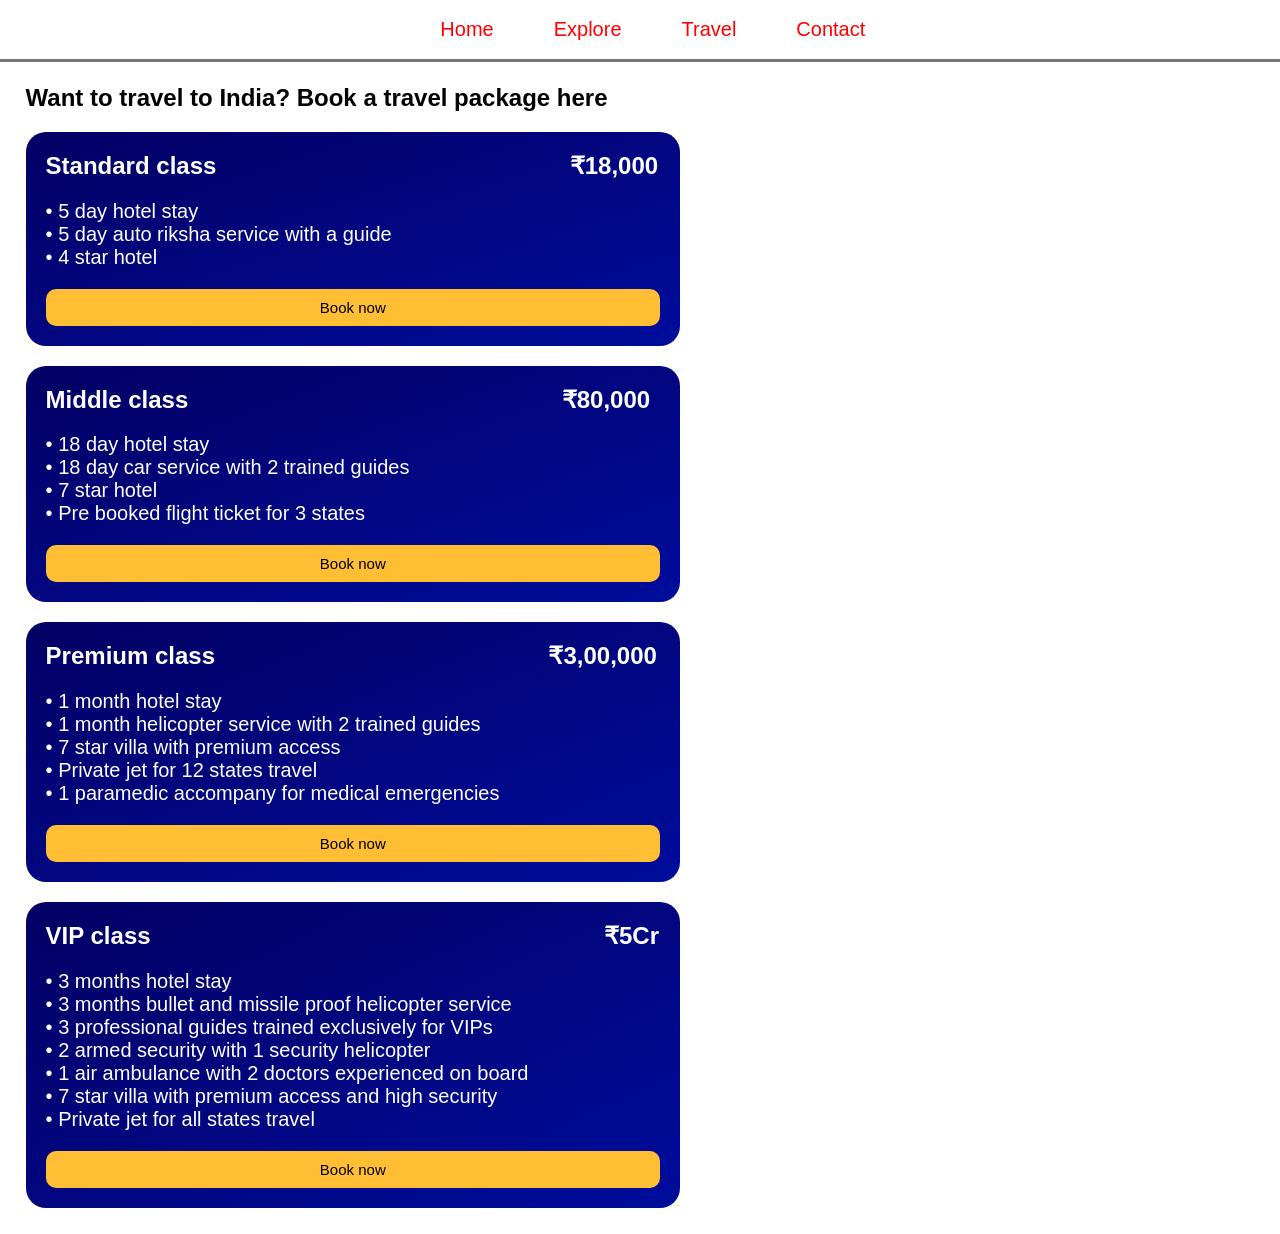
<file: travel.html>
<!DOCTYPE html>
   <head>
       <link rel="stylesheet" href="style.css">
       <title>India | Travel</title>
        <link rel="icon" type="image/png" href="https://static.vecteezy.com/system/resources/previews/011/571/519/non_2x/circle-flag-of-india-free-png.png">
   </head>
   <body>
       <nav>
    <a href="index.html">Home</a>
    <a href="explore.html">Explore</a>
    <a href="travel.html">Travel</a>
    <a href="contact.html">Contact</a>
  </nav>

  <div class="travel">
      <h2>Want to travel to India? Book a travel package here</h2>
      <div class="booking">
        <div class="ticket_1">
            <h2>Standard class&nbsp;&nbsp;&nbsp;&nbsp;&nbsp;&nbsp;&nbsp;&nbsp;&nbsp;&nbsp;&nbsp;&nbsp;&nbsp;&nbsp;&nbsp;&nbsp;&nbsp;&nbsp;&nbsp;&nbsp;&nbsp;&nbsp;&nbsp;&nbsp;&nbsp;&nbsp;&nbsp;&nbsp;&nbsp;&nbsp;&nbsp;&nbsp;&nbsp;&nbsp;&nbsp;&nbsp;&nbsp;&nbsp;&nbsp;&nbsp;&nbsp;&nbsp;&nbsp;&nbsp;&nbsp;&nbsp;&nbsp;&nbsp;&nbsp;&nbsp;&nbsp;&nbsp;&nbsp;₹18,000</h2>
            <p>
                • 5 day hotel stay<br>
                • 5 day auto riksha service with a guide<br>
                • 4 star hotel <br>
            </p>
            <button>Book now</button>
        </div>

         <div class="ticket_1">
            <h2>Middle class&nbsp;&nbsp;&nbsp;&nbsp;&nbsp;&nbsp;&nbsp;&nbsp;&nbsp;&nbsp;&nbsp;&nbsp;&nbsp;&nbsp;&nbsp;&nbsp;&nbsp;&nbsp;&nbsp;&nbsp;&nbsp;&nbsp;&nbsp;&nbsp;&nbsp;&nbsp;&nbsp;&nbsp;&nbsp;&nbsp;&nbsp;&nbsp;&nbsp;&nbsp;&nbsp;&nbsp;&nbsp;&nbsp;&nbsp;&nbsp;&nbsp;&nbsp;&nbsp;&nbsp;&nbsp;&nbsp;&nbsp;&nbsp;&nbsp;&nbsp;&nbsp;&nbsp;&nbsp;&nbsp;&nbsp;&nbsp;₹80,000</h2>
            <p>
                • 18 day hotel stay<br>
                • 18 day car service with 2 trained guides<br>
                • 7 star hotel <br>
                • Pre booked flight ticket for 3 states<br>
            </p>
            <button>Book now</button>
        </div>

        <div class="ticket_1">
            <h2>Premium class&nbsp;&nbsp;&nbsp;&nbsp;&nbsp;&nbsp;&nbsp;&nbsp;&nbsp;&nbsp;&nbsp;&nbsp;&nbsp;&nbsp;&nbsp;&nbsp;&nbsp;&nbsp;&nbsp;&nbsp;&nbsp;&nbsp;&nbsp;&nbsp;&nbsp;&nbsp;&nbsp;&nbsp;&nbsp;&nbsp;&nbsp;&nbsp;&nbsp;&nbsp;&nbsp;&nbsp;&nbsp;&nbsp;&nbsp;&nbsp;&nbsp;&nbsp;&nbsp;&nbsp;&nbsp;&nbsp;&nbsp;&nbsp;&nbsp;&nbsp₹3,00,000</h2>
            <p>
                • 1 month hotel stay<br>
                • 1 month helicopter service with 2 trained guides<br>
                • 7 star villa with premium access<br>
                • Private jet for 12 states travel<br>
                • 1 paramedic accompany for medical emergencies
            </p>
            <button>Book now</button>
        </div>

        <div class="ticket_1">
            <h2>VIP class&nbsp;&nbsp;&nbsp;&nbsp;&nbsp;&nbsp;&nbsp;&nbsp;&nbsp;&nbsp;&nbsp;&nbsp;&nbsp;&nbsp;&nbsp;&nbsp;&nbsp;&nbsp;&nbsp;&nbsp;&nbsp;&nbsp;&nbsp;&nbsp;&nbsp;&nbsp;&nbsp;&nbsp;&nbsp;&nbsp;&nbsp;&nbsp;&nbsp;&nbsp;&nbsp;&nbsp;&nbsp;&nbsp;&nbsp;&nbsp;&nbsp;&nbsp;&nbsp;&nbsp;&nbsp;&nbsp;&nbsp;&nbsp;&nbsp;&nbsp;&nbsp;&nbsp;&nbsp;&nbsp;&nbsp;&nbsp;&nbsp;&nbsp;&nbsp;&nbsp;&nbsp;&nbsp;&nbsp;&nbsp;&nbsp;&nbsp;&nbsp;&nbsp;₹5Cr</h2>
            <p>
                • 3 months hotel stay<br>
                • 3 months bullet and missile proof helicopter service<br>
                • 3 professional guides trained exclusively for VIPs<br>
                • 2 armed security with 1 security helicopter<br> 
                • 1 air ambulance with 2 doctors experienced on board<br>
                • 7 star villa with premium access and high security<br>
                • Private jet for all states travel<br>
            </p>
            <button>Book now</button>
        </div>
      </div>
  </div>
   </body>

</html>
</file>
<file: style.css>
body{
    margin: 0;
    padding: 0;
    font-family: 'Segoe UI', Tahoma, Geneva, Verdana, sans-serif;
}

/*Navbar*/
nav{
    position: fixed;
    background: white;
    width: 100%;
    padding: 1%;
    border-bottom: 3px solid rgba(69, 69, 69, 0.737);
    display: flex;
    flex-direction: row;
    gap: 40px;
    justify-content: center;
    z-index: 1;
}

nav a{
    text-decoration: none;
    font-size: 20px;
    color: red;
    padding: 5px 10px 5px 10px;
    align-items: center;
    border-radius: 10px;
    transition: background 0.3s;
}

nav a:hover{
    background: rgba(255, 0, 0, 0.121);
}

/**Home page**/
/*Home start*/
.home_start{
   height: auto;
   width: 96%;
   padding: 2%;
   z-index: -3;
}

.start_img{
   width: 100%;
   z-index: -2;
}

.h{
   position: absolute;
   margin-top: -50%;
   margin-left: 5%;
   color: white;
  text-shadow: 5px 5px 10px rgba(0, 0, 0, 0.5);
   font-size: 95px;
   z-index: 0;
}

.explore{
   text-decoration: none;
   color: red;
   font-size: 60px;
   border: 3px solid red;
   padding: 5px 30px 10px 30px;
   border-radius: 100px;
   transition: background 0.3s, color 0.3s;
}

.explore:hover{
    background: red;
    color: white;
    text-shadow: none;
}

/*Section 1*/
.section_1{
    padding: 2%;
    font-size: 20px;
}

.states{
    border: 1px solid black;
    border-collapse: collapse;
    width: 70%;
}

td, th{
    padding: 10px;
}

/*Explore page*/
.explore_section1{
    padding: 5% 2% 2% 2%;
}

/*Travel page*/
.travel{
    padding: 5% 2% 2% 2%;
}

.booking{
    display: flex;
    flex-direction: column;
    gap: 20px;
}

.ticket_1{
    display: flex;
    flex-direction: column;
    width: 50%;
    background: linear-gradient(to bottom right, rgb(3, 0, 100), rgb(0, 13, 156));
    color: white;
    padding: 0px 20px 20px 20px;
    border-radius: 20px;
}

.ticket_1 button{
    padding: 10px;
    width: 100%;
    background: rgb(255, 190, 51);
    border: none;
    border-radius: 10px;
    font-size: 15px;
    transition: background 0.3s;
    cursor: pointer;
}

.ticket_1 button:hover{
    background: rgb(255, 145, 0);
}

.ticket_1 p{
    margin-top: 0;
    font-size: 20px;
}

/*contact*/
.contact{
    padding: 5% 2% 2% 2%;
    font-size: 20px;
}

.contact a{
    color: red;
}

.contact a:hover{
    text-decoration: wavy underline;
}
</file>
